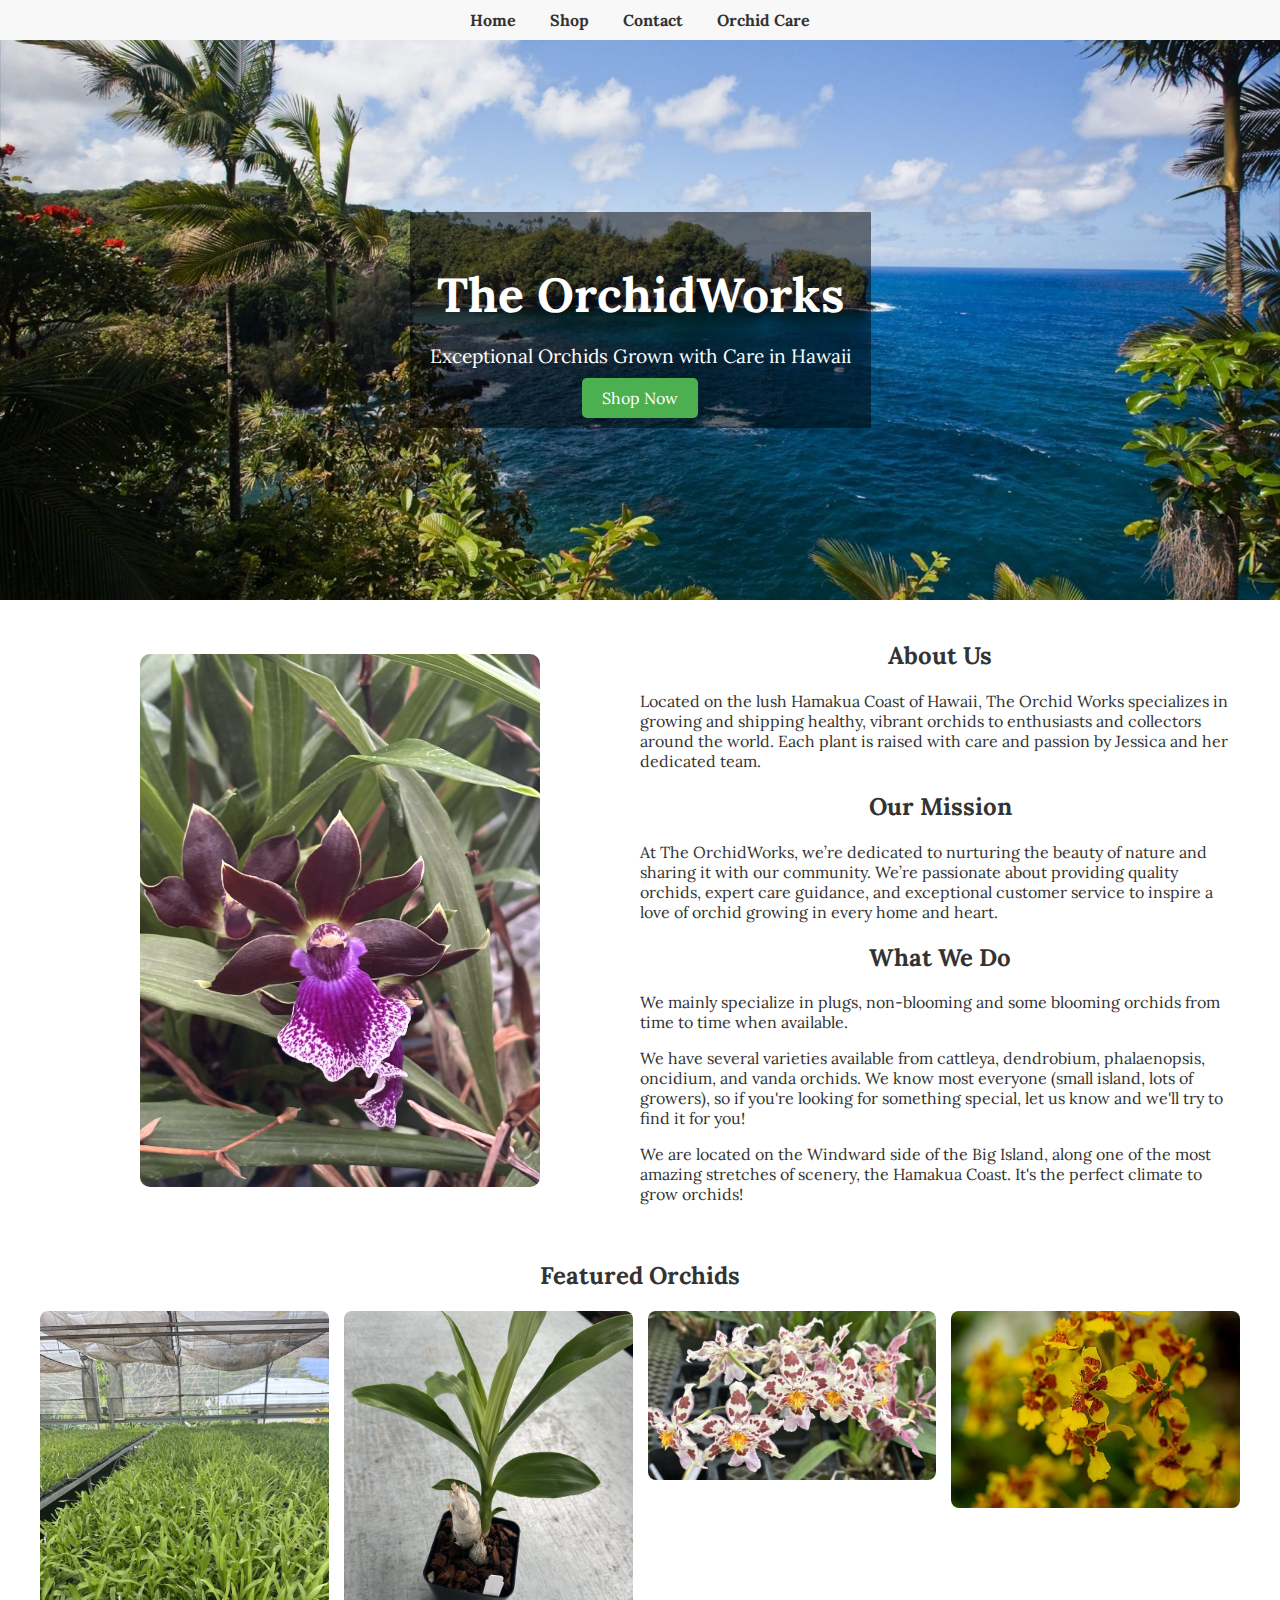
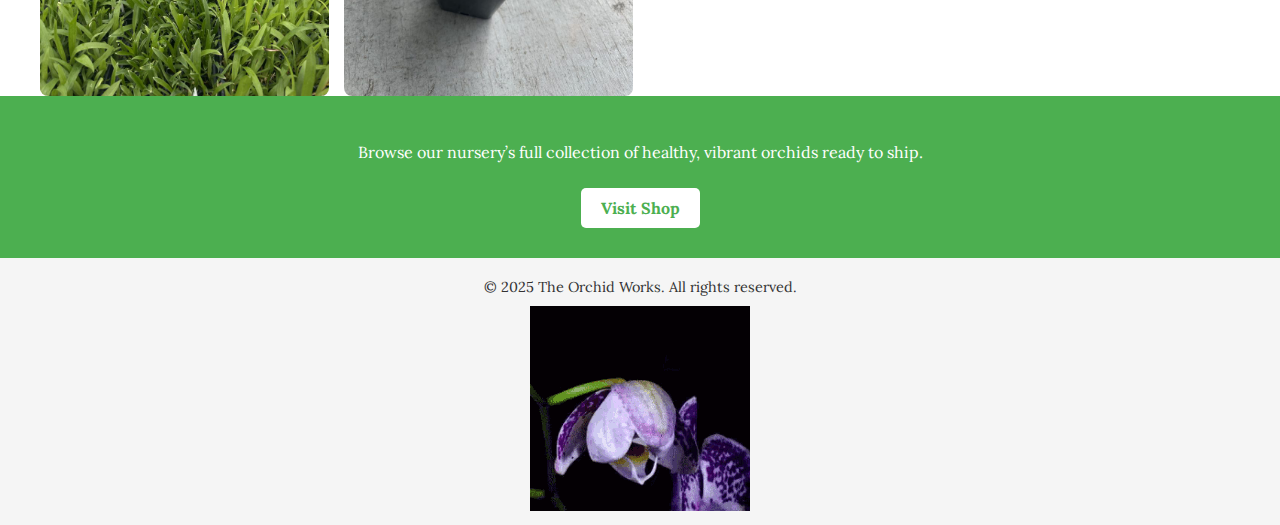
<file: index.html>
<!DOCTYPE html>
<html lang="en">
<head>
    <meta charset="UTF-8">
    <meta name="viewport" content="width=device-width, initial-scale=1.0">
    <title>The OrchidWorks</title>
    <link rel="stylesheet" href="style.css">
</head>
<body>
    <nav>
        <a href="index.html">Home</a>
        <a href="shop.html">Shop</a>
        <a href="contact.html">Contact</a>
        <a href="orchid-care.html">Orchid Care</a>
    </nav>

    <header class="hero" style="background-image: url('assets/2025/03/hamakua-pics-3-2048x1152.jpg');">
        <div class="overlay">
            <h1>The OrchidWorks</h1>
            <p>Exceptional Orchids Grown with Care in Hawaii</p>
            <a class="button" href="shop.html">Shop Now</a>
        </div>
    </header>

    <section class="about">
        <div class="about-image">
            <img src="assets/2025/03/Orchid-Pic-Purple-1-768x1024.jpeg" alt="Purple orchid">
        </div>
        <div class="about-text">
            <h2>About Us</h2>
            <p>Located on the lush Hamakua Coast of Hawaii, The Orchid Works specializes in growing and shipping healthy, vibrant orchids to enthusiasts and collectors around the world. Each plant is raised with care and passion by Jessica and her dedicated team.</p>
            <h2>Our Mission</h2>
            <p>At The OrchidWorks, we’re dedicated to nurturing the beauty of nature and sharing it with our community. We’re passionate about providing quality orchids, expert care guidance, and exceptional customer service to inspire a love of orchid growing in every home and heart.</p>
            <h2>What We Do</h2>
            <p>We mainly specialize in plugs, non-blooming and some blooming orchids from time to time when available.</p>
            <p>We have several varieties available from cattleya, dendrobium, phalaenopsis, oncidium, and vanda orchids. We know most everyone (small island, lots of growers), so if you're looking for something special, let us know and we'll try to find it for you!</p>
            <p>We are located on the Windward side of the Big Island, along one of the most amazing stretches of scenery, the Hamakua Coast. It's the perfect climate to grow orchids!</p>
        </div>
    </section>

    <section class="gallery">
        <h2>Featured Orchids</h2>
        <div class="gallery-grid">
            <img src="assets/2025/04/IMG_2245-768x1024.jpg" alt="Orchid">
            <img src="assets/2025/04/IMG_2246-768x1024.jpg" alt="Orchid">
            <img src="assets/2025/04/puple-with-white-768x450.jpeg" alt="Orchid">
            <img src="assets/2025/05/Screenshot-2025-05-01-135718.png" alt="Yellow orchid">
        </div>
    </section>

    <section class="cta">
        <p>Browse our nursery’s full collection of healthy, vibrant orchids ready to ship.</p>
        <a class="button" href="shop.html">Visit Shop</a>
    </section>

    <footer>
        <p>&copy; 2025 The Orchid Works. All rights reserved.</p>
        <img src="assets/2025/03/OrchidGIF.gif" alt="Animated orchid">
    </footer>
</body>
</html>
</file>
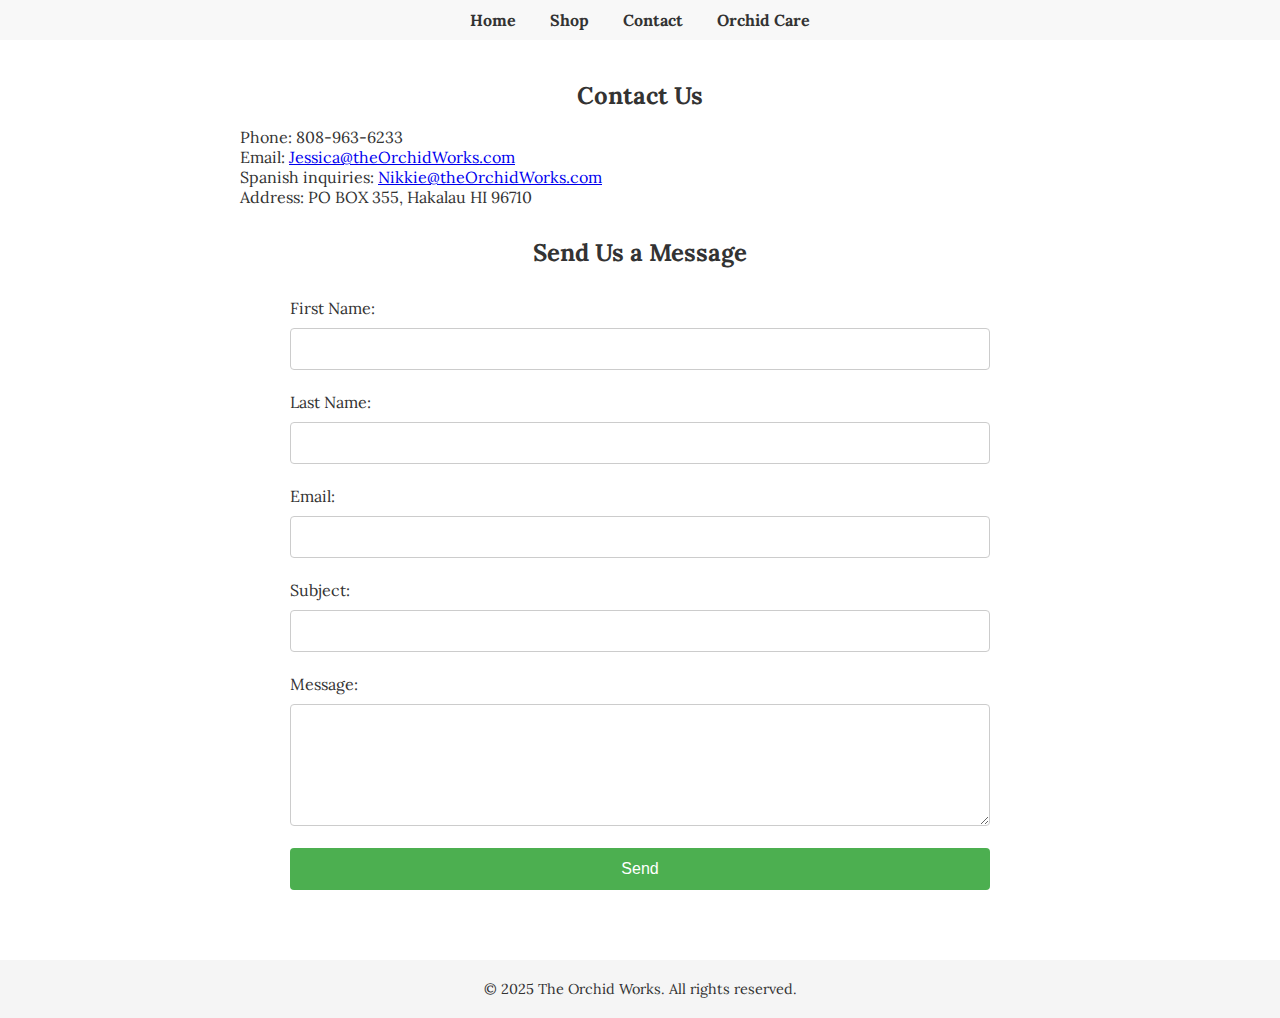
<file: contact.html>
<!DOCTYPE html>
<html lang="en">
<head>
    <meta charset="UTF-8">
    <meta name="viewport" content="width=device-width, initial-scale=1.0">
    <title>Contact - The Orchid Works</title>
    <link rel="stylesheet" href="style.css">
</head>
<body>
    <nav>
        <a href="index.html">Home</a>
        <a href="shop.html">Shop</a>
        <a href="contact.html">Contact</a>
        <a href="orchid-care.html">Orchid Care</a>
    </nav>
    <main class="contact-page">
    <section class="contact-info">
        <h2>Contact Us</h2>
        <p>
            Phone: 808-963-6233<br>
            Email: <a href="mailto:Jessica@theOrchidWorks.com">Jessica@theOrchidWorks.com</a><br>
            Spanish inquiries: <a href="mailto:Nikkie@theOrchidWorks.com">Nikkie@theOrchidWorks.com</a><br>
            Address: PO BOX 355, Hakalau HI 96710
        </p>
    </section>

    <section class="contact-form">
        <h2>Send Us a Message</h2>
        <form>
            <label for="first-name">First Name:</label>
            <input type="text" id="first-name" name="first-name">

            <label for="last-name">Last Name:</label>
            <input type="text" id="last-name" name="last-name">

            <label for="email">Email:</label>
            <input type="email" id="email" name="email">

            <label for="subject">Subject:</label>
            <input type="text" id="subject" name="subject">

            <label for="message">Message:</label>
            <textarea id="message" name="message" rows="5"></textarea>

            <input type="submit" value="Send">
        </form>
    </section>
    </main>

    <footer>
        <p>© 2025 The Orchid Works. All rights reserved.</p>
    </footer>
</body>
</html>
</file>
<file: style.css>
@import url('https://fonts.googleapis.com/css2?family=Lora:wght@400;700&display=swap');

body {
    font-family: 'Lora', serif;
    margin: 0;
    padding: 0;
    background-color: #fff;
    color: #333;
}

header, footer {
    background-color: #f5f5f5;
    padding: 10px 20px;
    text-align: center;
}

nav {
    text-align: center;
    padding: 10px 0;
    background-color: #f8f8f8;
}

nav a {
    margin: 0 15px;
    text-decoration: none;
    color: #333;
    font-weight: bold;
}

h1, h2, h3 {
    text-align: center;
    font-weight: 700;
}

p, label {
    font-size: 1rem;
}

main {
    max-width: 1200px;
    margin: 0 auto;
    padding: 0 20px;
}

/* INDEX PAGE (hero, about, gallery, cta) */
.hero {
    height: 60vh;
    background-size: cover;
    background-position: center;
    display: flex;
    align-items: center;
    justify-content: center;
    text-align: center;
    color: white;
}

.hero .overlay {
    background-color: rgba(0, 0, 0, 0.5);
    padding: 20px;
}

.hero h1 {
    font-size: 3em;
    margin-bottom: 10px;
}

.hero p {
    font-size: 1.2em;
    margin-bottom: 20px;
}

.hero .button {
    padding: 10px 20px;
    background-color: #4CAF50;
    color: white;
    text-decoration: none;
    border-radius: 5px;
}

.about {
    display: flex;
    flex-wrap: wrap;
    align-items: center;
    padding: 40px 20px;
}

.about-image, .about-text {
    flex: 1 1 300px;
    padding: 20px 0px;
}

.about-image img {
    max-width: 400px;
    height: auto;
    display: block;
    margin: 0 auto;
    border-radius: 10px;
}

.gallery {
    text-align: center;
    padding: 40px 20px;
}

.gallery-grid {
    display: grid;
    grid-template-columns: repeat(auto-fit, minmax(200px, 1fr));
    gap: 15px;
}

.gallery-grid img {
    width: 100%;
    border-radius: 8px;
}

.about, .gallery {
    max-width: 1200px;
    margin: 0 auto;
    padding: 0 20px;
}

.cta {
    background-color: #4CAF50;
    color: white;
    text-align: center;
    padding: 30px 20px;
}

.cta .button {
    display: inline-block;
    margin-top: 10px;
    padding: 10px 20px;
    background-color: white;
    color: #4CAF50;
    text-decoration: none;
    border-radius: 5px;
    font-weight: bold;
}

/* SHOP PAGE */
.shop-categories {
    display: flex;
    flex-wrap: wrap;
    justify-content: center;
    gap: 20px;
    padding: 20px;
}

.shop-category {
    text-align: center;
    flex: 1 1 250px;
    max-width: 250px;
    margin: 0 auto; /* added */
}

.shop-category img {
    width: 100%;
    border-radius: 8px;
}

.ordering-section img {
    width: 100%;
    max-width: 400px;
    border-radius: 8px;
    display: block;
    margin: 0 auto;
}

.ordering-section,
form {
    max-width: 700px;
    margin: 0 auto;
    padding: 20px;
}

.ordering-text {
    max-width: 400px;
    margin-left: auto;
    margin-right: auto;
}

/* CONTACT PAGE */
.contact-page {
    max-width: 800px;
    margin: 0 auto;
    padding: 20px;
}

.contact-page h2 {
    margin-bottom: 10px;
}

.contact-info, .contact-form {
    margin-bottom: 30px;
}

.contact-page main {
    display: flex;
    flex-direction: column;
    align-items: center;
    text-align: center;
    max-width: 600px;
    margin: 0 auto;
}

.contact-page section.about {
    margin-bottom: 20px;
}

.contact-page form {
    display: flex;
    flex-direction: column;
    gap: 10px;
    width: 100%;
}

/* FORM SHARED */
input[type="text"],
input[type="email"],
select,
textarea {
    padding: 10px;
    border: 1px solid #ccc;
    border-radius: 4px;
    font-family: 'Lora', serif;
    font-size: 1rem;
    width: 100%;
    box-sizing: border-box;
}

input[type="submit"],
button {
    background-color: #4CAF50;
    color: white;
    border: none;
    padding: 12px 20px;
    border-radius: 4px;
    cursor: pointer;
    font-size: 1rem;
}

input[type="submit"]:hover,
button:hover {
    background-color: #45a049;
}

form input[type="text"],
form input[type="email"],
form select,
form textarea,
form input[type="file"] {
    margin-bottom: 12px;
}

/* FOOTER */
footer p {
    margin: 10px 0;
    font-size: 0.9rem;
}

/* RESPONSIVE */
@media (max-width: 768px) {
    .about {
        flex-direction: column;
    }
    .ordering-section {
        flex-direction: column;
    }
    .shop-categories {
        flex-direction: column;
    }
}

/* Orchid Care Page Layout */
.orchid-section {
    display: flex;
    gap: 10vw;
    align-items: flex-start;
    margin-bottom: 40px;
}

.orchid-section img {
    max-width: 300px;
    width: 100%;
    height: auto;
    border-radius: 8px;
    box-shadow: 0 4px 8px rgba(0,0,0,0.1);
}

.orchid-text {
    flex: 1;
    text-align: left;
}

.orchid-text h2 {
    margin-top: 0px;
}

/* Special case: vertically center intro block text */
.orchid-intro {
    align-items: center;
}

/* Mobile responsive: stack image and text */
@media (max-width: 768px) {
    .orchid-section {
        flex-direction: column;
        align-items: center;
    }

    .orchid-section img {
        max-width: 100%;
    }

    main .orchid-section .orchid-text h2 {
        text-align: center;
    }
}

/* Left-align heading on desktop only */
@media (min-width: 769px) {
    .orchid-text h2 {
        text-align: left;
    }
}
</file>
